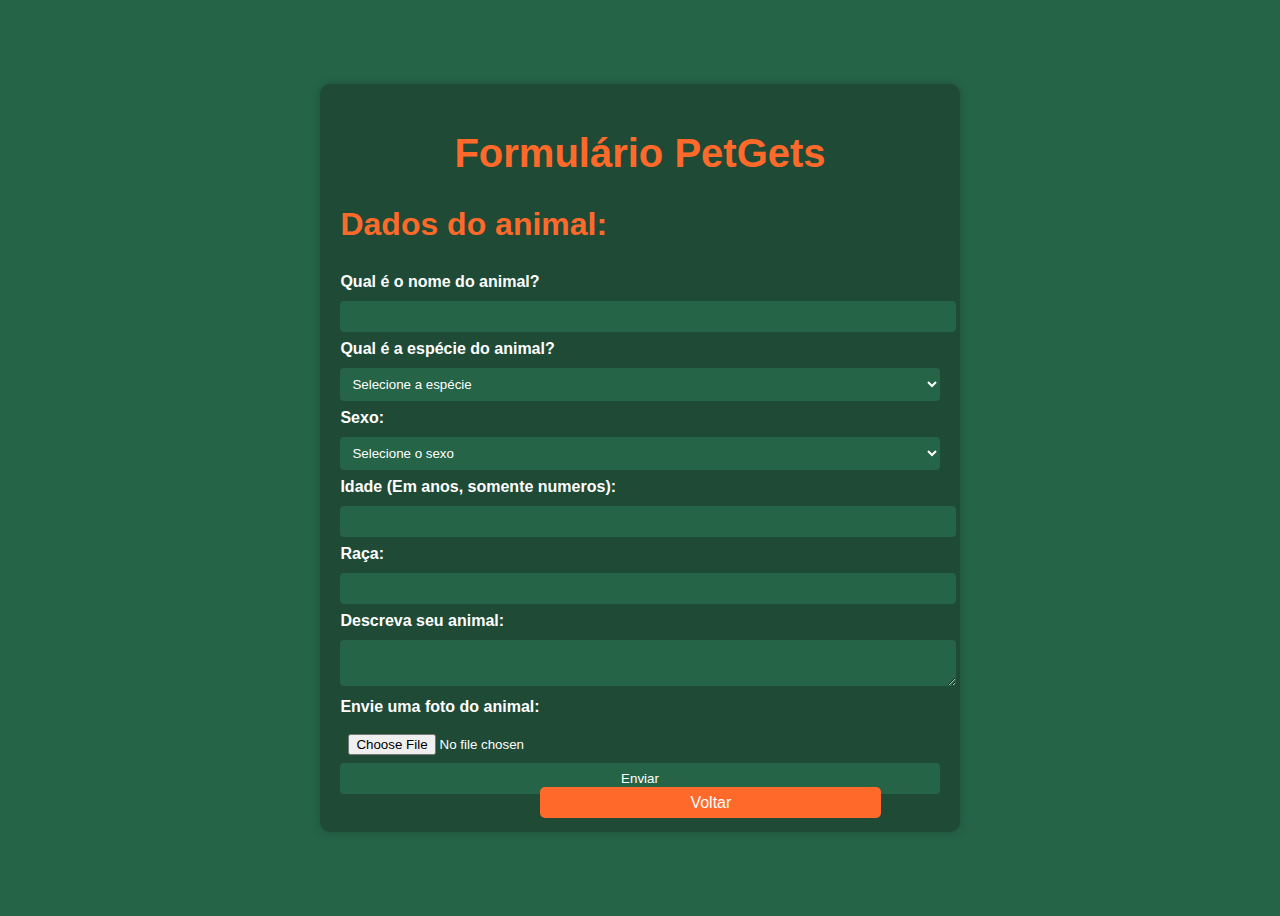
<file: PetGets/target/classes/Formulariohtml/index.html>
<!DOCTYPE html>
<html>

<head>
  <title>Formulário PetGets</title>
  <style>
    body {
      background-color: #256447;
      font-family: "kadwa", sans-serif;
      color: white;
      display: flex;
      align-items: center;
      justify-content: center;
      min-height: 100vh;
    }

    .container {

      background-color: #1e4a36;
      padding: 20px;
      border-radius: 10px;
      box-shadow: 0 0 10px rgba(0, 0, 0, 0.2);
    }

    h1 {
      color: #FF692A;
      text-align: center;
      font-weight: bold;
      font-size: 40px;
      margin-bottom: 30px;
    }

    h2 {
      color: #FF692A;
      text-align: center;
      font-weight: bold;
      font-size: 32px;
      margin-bottom: 30px;
      text-align: left;
    }

    label {
      font-family: "kadwa", sans-serif;
      font-weight: bold;
      color: white;
      display: block;
      margin-bottom: 10px;
      margin-top: 8px;
    }

    input,
    select,
    textarea {
      font-family: "kadwa", sans-serif;
      width: 100%;
      padding: 8px;
      border: none;
      border-radius: 4px;
      background-color: #256447;
      color: white;
    }

    input[type="submit"] {
      background-color: #FF692A;
      color: white;
      cursor: pointer;
      width: 49%;
    }

    input[type="cancel"] {
      background-color: #FF692A;
      color: white;
      cursor: pointer;
      width: 49%;
    }

    input[type="file"] {
      background-color: transparent;
      color: white;
    }

    a {
      width: 100px;
      margin-left: 200px;
      text-decoration: none;
      color: white;
      padding-top: 7px;
      padding-bottom: 7px;
      padding-left: 150px;
      padding-right: 150px;
      background-color: #FF692A;
      border-radius: 5px;
    }
  </style>
</head>

<body>
  <div class="container">
    <h1>Formulário PetGets</h1>
    <form id="formPetGets">


      <!-- DADOS DO ANIMAL -->
      <h2>Dados do animal:</h2>
      <label for="nome-animal">Qual é o nome do animal?</label>
      <input type="text" id="nome-animal" name="nome-animal" required><br>

      <label for="tipo">Qual é a espécie do animal?</label>
      <select id="tipo" name="tipo" required onchange="toggleOutroTipo()">
        <option value="">Selecione a espécie</option>
        <option value="Cachorro">Cachorro</option>
        <option value="Gato">Gato</option>
        <option value="Outro">Outro</option>
      </select><br>

      <div id="outroTipoContainer" style="display: none;">
        <label for="outroTipo">Qual é o tipo?</label>
        <input type="text" id="outroTipo" name="outroTipo"><br>
      </div>



      <label for="sexo">Sexo:</label>
      <select id="sexo" name="sexo" required>
        <option value="">Selecione o sexo</option>
        <option value="Macho">Macho</option>
        <option value="Fêmea">Fêmea</option>
      </select><br>

      <label for="idade">Idade (Em anos, somente numeros):</label>
      <input type="text" id="idade" name="idade" required><br>

      <label for="raca-animal">Raça:</label>
      <input type="text" id="raca-animal" name="raca-animal" required><br>

      <label for="descricao-animal">Descreva seu animal:</label>
      <textarea id="descricao-animal" name="descricao-animal" required></textarea><br>


      <label for="imagem">Envie uma foto do animal:</label>
      <input type="file" id="imagem" name="imagem"><br>

      <input type="button" value="Enviar" onclick="salvarDados()">
      <a href="../HomePage/logado.html">Voltar</a>
    </form>
  </div>


  <script src="app.js"></script>
  <script>
    function toggleOutroTipo() {
      const outroTipoContainer = document.getElementById('outroTipoContainer');
      const tipoSelect = document.getElementById('tipo');
      if (tipoSelect.value === 'Outro') {
        outroTipoContainer.style.display = 'block';
      } else {
        outroTipoContainer.style.display = 'none';
      }
    }
  </script>
</body>

</html>
</file>
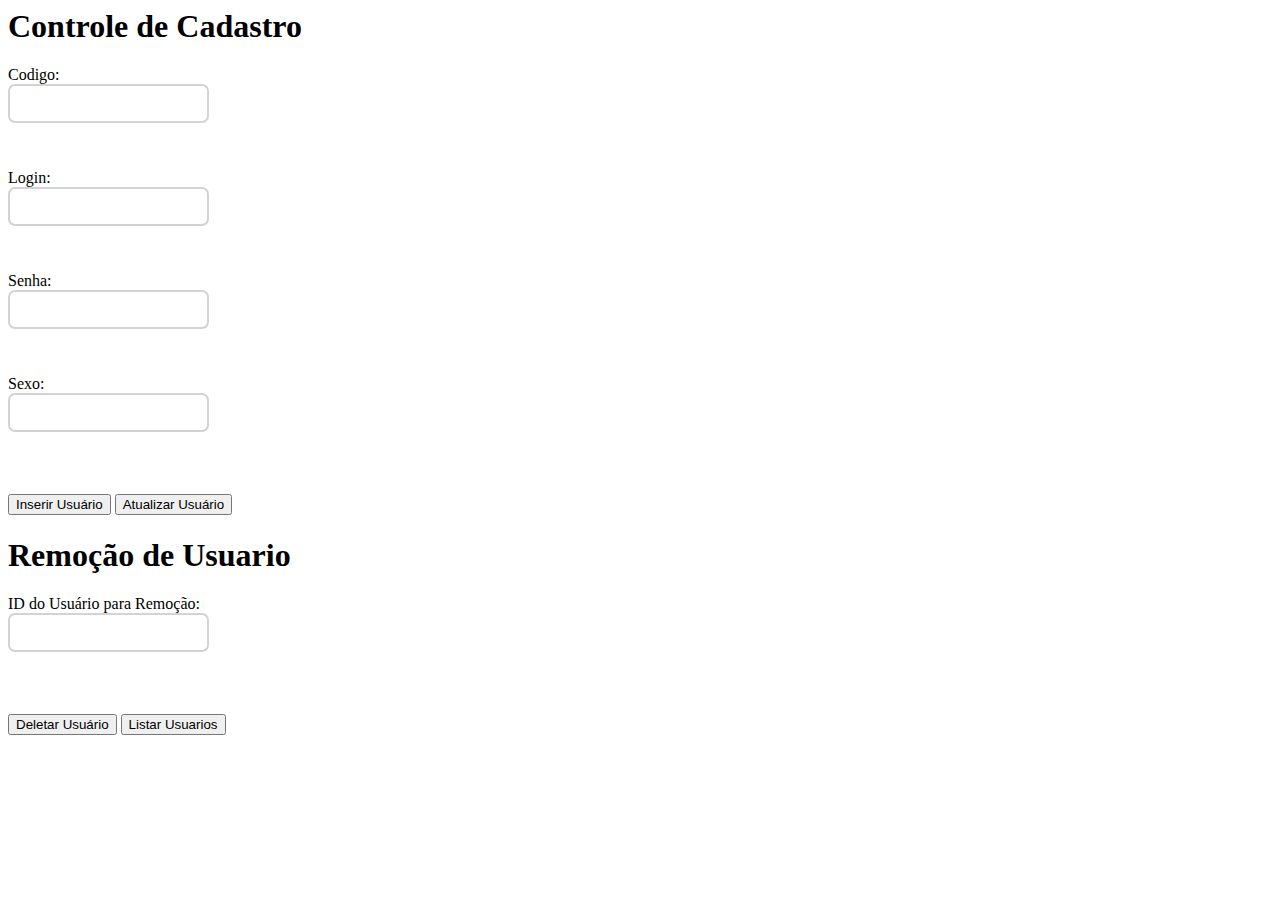
<file: PetGets/target/classes/Spark.html>
<html>
<head>
<meta content="text/html; charset = UTF-8" http-equiv="content-type">

<title>Controle de Informacoes</title>
<script src="script.js"></script>
</head>


<body>
	<h1>Controle de Cadastro</h1>
	<form id="meuForm">
	
		<label for="codigo">Codigo:</label>
        <input type="text" id="codigo" name="Codigo" required><br><br>
        
        <label for="login">Login:</label>
        <input type="text" id="login" name="Login" required><br><br>
        
        <label for="senha">Senha:</label>
        <input type="text" id="senha" name="senha" step="0.01" required><br><br>
        
        <label for="sexo">Sexo:</label>
        <input type="text" id="sexo" name="sexo" required><br><br>
        
    </form>

	<button id="inserir">Inserir Usuário</button>
	<button id="atualizar">Atualizar Usuário</button>
    
    <h1>Remoção de Usuario</h1>
    <form id = "delete">
        <label for="id_consulta">ID do Usuário para Remoção:</label>
        <input type="number" id="id_consulta" name="id_consulta" required><br><br>
        
    </form>

	<button id = "deletar">Deletar Usuário </button>

    <button id="listar" onclick="listaUsuarios" >Listar Usuarios</button>
    
	<div id="jsonContainer">


	</div>

	<style>
* {
	box-sizing: border-box;
}

body {
	background-color: white;
}


.input--main__style {
	background-color: #00FF00;
}

.input--button {
	font-weight: bold;
	font-family: Arial;
	font-size: medium;
	border-color: transparent;
	display: block;
	margin: 0px auto;
	margin-bottom: 10px;
	color: white;
}

.input--register {
	display: inline;
}

input {
	display: block;
	border-radius: 7px;
	padding: 10px;
	border-style: solid;
	border-color: lightgray;
	color: black;
	padding: 10px;
	margin-bottom: 10px;
}

form p {
	text-align: initial;
	display: inline;
	margin-left: 15px;
}

.p--nomargin {
	margin-left: 0px;
	margin-right: 10px;
}
</style>
</body>
</html>
</file>
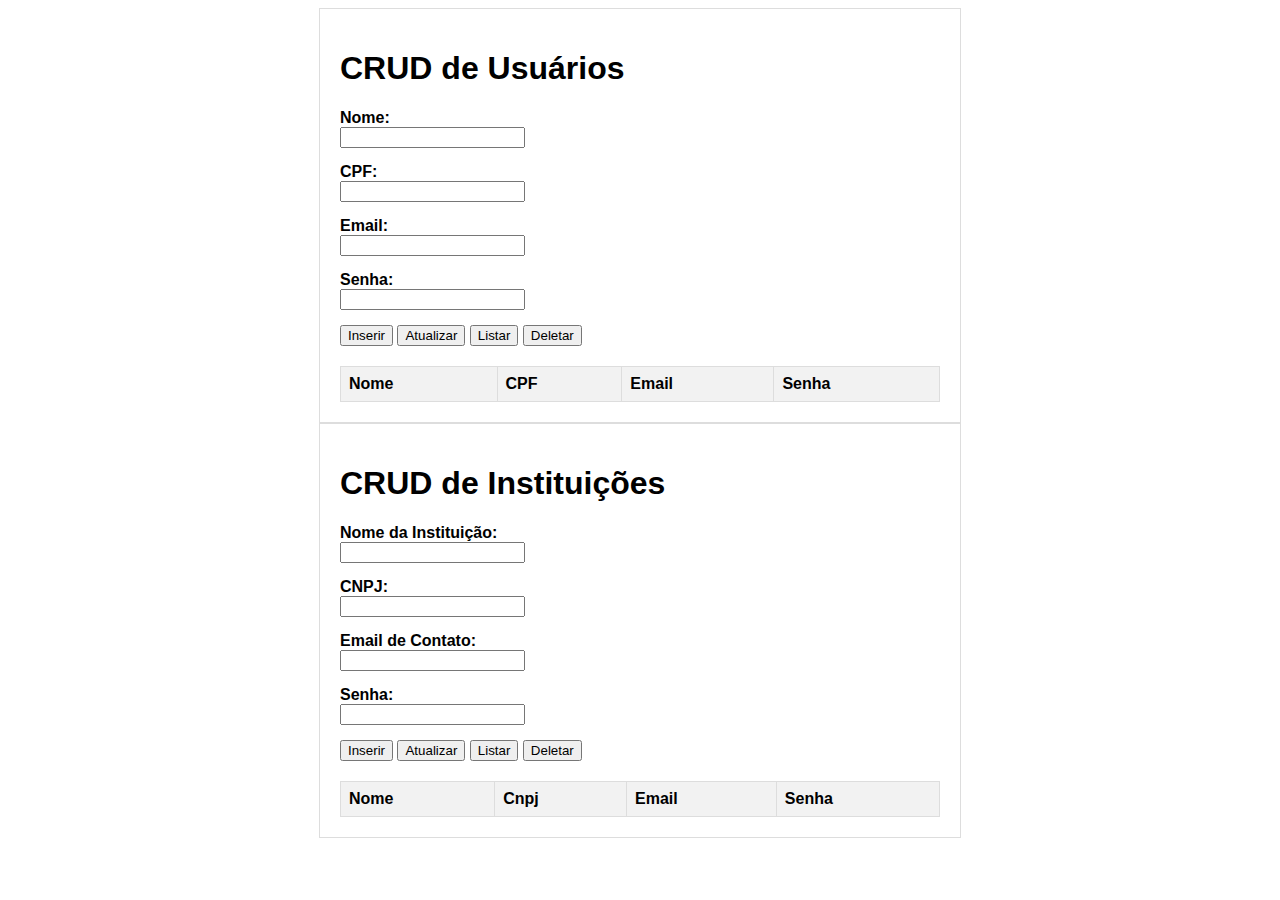
<file: PetGets/target/classes/Admin/admin.html>
<!DOCTYPE html>
<html>
<head>
    <title>CRUD de Usuários</title>
    <style>
        /* Estilos de formatação */
        body {
            font-family: Arial, sans-serif;
        }
        table {
            width: 100%;
            border-collapse: collapse;
            margin-top: 20px;
        }
        th, td {
            border: 1px solid #ddd;
            padding: 8px;
            text-align: left;
        }
        th {
            background-color: #f2f2f2;
        }
        .container {
            max-width: 600px;
            margin: 0 auto;
            padding: 20px;
            border: 1px solid #ddd;
        }
        .form-group {
            margin-bottom: 15px;
        }
        .form-group label {
            display: block;
            font-weight: bold;
        }
    </style>
</head>
<body>
    <div class ="container">
        <h1>CRUD de Usuários</h1>
        <div class="form-group">
            <label for="nome">Nome:</label>
            <input type="text" id="nomeInstituicao" class="form-control">
        </div>
        <div class="form-group">
            <label for="cpf">CPF:</label>
            <input type="text" id="cnpj" class="form-control">
        </div>
        <div class="form-group">
            <label for="email">Email:</label>
            <input type="text" id="contato" class="form-control">
        </div>
        <div class="form-group">
            <label for="senha">Senha:</label>
            <input type="text" id="senha" class="form-control">
        </div>
        <div class="form-group">
            <button onclick="insereUsuario()">Inserir </button>
            <button onclick="atualizarUsuario()">Atualizar </button>
            <button onclick="listaUsuarios()">Listar </button>
            <button onclick="deleteUsuario()">Deletar</button>
        </div>
        <table>
            <thead>
                <tr>
                    <th>Nome</th>
                    <th>CPF</th>
                    <th>Email</th>
                    <th>Senha</th>
                </tr>
            </thead>
            <tbody id="tabelaUsuarios">
                <!-- Os dados da lista de usuários serão exibidos aqui -->
            </tbody>
        </table>
    </div>

    <div class="container">
        <h1>CRUD de Instituições</h1>
        <div class="form-group">
            <label for="nomeInstituicao">Nome da Instituição:</label>
            <input type="text" id="nomeDaInstituicao" class="form-control">
        </div>
        <div class="form-group">
            <label for="cnpj">CNPJ:</label>
            <input type="text" id="cnpjInstituicao" class="form-control">
        </div>
        <div class="form-group">
            <label for="senha">Email de Contato:</label>
            <input type="text" id="emailInstituicao" class="form-control">
        </div>
        <div class="form-group">
            <label for="contato">Senha:</label>
            <input type="text" id="senhaInstituicao" class="form-control">
        </div>
        <div class="form-group">
            <button onclick="insereInstituicao()">Inserir</button>
            <button onclick="atualizarInstituicao()">Atualizar</button>
            <button onclick="listaInstituicoes()">Listar</button>
            <button onclick="deleteInstituicao()">Deletar</button>
        </div>
        <table>
            <thead>
                <tr>
                    <th>Nome</th>
                    <th>Cnpj</th>
                    <th>Email</th>
                    <th>Senha</th>
                </tr>
            </thead>
            <tbody id="tabelaInstituicoes">
                <!-- Os dados da lista de usuários serão exibidos aqui -->
            </tbody>
        </table>
    

    <script>
        
        // Dados iniciais carregado a partir do backend

        // Função para listar os usuários na tabela
    async function listaUsuarios(){
    
    var usuarios = await fetch('http://localhost:5554/usuario/list').then(data => data.json())

    usuarios = usuarios.usuarios

    const tabelaUsuarios = document.getElementById('tabelaUsuarios');


    tabelaUsuarios.innerHTML = "";

    usuarios.forEach(element => {
        const row = tabelaUsuarios.insertRow();
                const cellNome = row.insertCell(0);
                const cellCPF = row.insertCell(1);
                const cellEmail = row.insertCell(2);
                const cellSenha = row.insertCell(3);

                cellNome.innerText = element.nomeInstituicao;
                cellCPF.innerText = element.cnpj;
                cellEmail.innerText = element.contato;
                cellSenha.innerText = element.senha;
    
    });
    
    
}


async function insereUsuario(){
  var nomeInstituicao = document.getElementById("nomeInstituicao").value;
  var cnpj = document.getElementById("cnpj").value;
  var senha = document.getElementById("senha").value;
  var contato = document.getElementById("contato").value;

  // Verifica se os campos estão preenchidos
  if (nomeInstituicao && cnpj && senha && contato) {
    // Cria um objeto com os dados
    var dados = {
      nomeInstituicao: nomeInstituicao,
      cnpj: cnpj,
      senha: senha,
      contato: contato
    };

    // Converte o objeto em uma string JSON
    const options = {
      method : 'POST',
      body : JSON.stringify(dados)

    };
    
    var usuarios = await fetch('http://localhost:5554/usuario/insert', options)
    .then(response => response.json())
    .then(data => {
    console.log('Usuário inserido com sucesso:', data);
    // Você pode realizar outras ações aqui após a inserção bem-sucedida
})
.catch(error => {
    console.error('Erro ao inserir usuário:', error);
});

document.getElementById("nomeInstituicao").value ="";
document.getElementById("cnpj").value = "";
document.getElementById("senha").value = "";
document.getElementById("contato").value = "";
document.getElementById("cnpj").value = "";
}
}


function deleteUsuario(){
    let strcodigo = document.getElementById("cnpj").value;
    fetch(`http://localhost:5554/usuario/delete?cnpj=${strcodigo}`)
    .then(response => response.json())
    .then(data => {
            console.log('Usuário deletado com sucesso');
            
        })
        .catch(error => {
            console.error('Erro ao atualizar usuário:', error);
        });

}

function atualizarUsuario(){
  var nomeInstituicao = document.getElementById("nomeInstituicao").value;
  var cnpj = document.getElementById("cnpj").value;
  var senha = document.getElementById("senha").value;
  var contato = document.getElementById("contato").value;
  var dados = {
      nomeInstituicao: nomeInstituicao,
      cnpj: cnpj,
      senha: senha,
      contato: contato
    };
    const options = {
        method: 'POST',
        body : JSON.stringify(dados)
    };
    var usuarios = fetch('http://localhost:5554/usuario/update', options)
        .then(response => response.json())
        .then(data => {
            console.log('Usuário atualizado com sucesso:', data);
            
        })
        .catch(error => {
            console.error('Erro ao atualizar usuário:', error);
        });
        document.getElementById("nomeInstituicao").value ="";
        document.getElementById("cnpj").value = "";
        document.getElementById("senha").value = "";
        document.getElementById("contato").value = "";
        document.getElementById("cnpj").value = "";
}

async function listaInstituicoes() {
    var instituicoes = await fetch('http://localhost:5554/Instituicao/list').then(data => data.json());

    instituicoes = instituicoes.instituicoes;

    const tabelaInstituicoes = document.getElementById('tabelaInstituicoes');

    tabelaInstituicoes.innerHTML = "";

    instituicoes.forEach(element => {
        const row = tabelaInstituicoes.insertRow();
        const cellNome = row.insertCell(0);
        const cellCNPJ = row.insertCell(1);
        const cellContato = row.insertCell(2);
        const cellSenha = row.insertCell(3);

        cellNome.innerText = element.nomeDaInstituicao;
        cellCNPJ.innerText = element.cnpjInstituicao;
        cellContato.innerText = element.emailInstituicao;
        cellSenha.innerText = element.senhaInstituicao;
    });
}

async function insereInstituicao() {
    var nomeInstituicao = document.getElementById("nomeDaInstituicao").value;
    var cnpj = document.getElementById("cnpjInstituicao").value;
    var senha = document.getElementById("senhaInstituicao").value;
    var contato = document.getElementById("emailInstituicao").value;

    // Verifica se os campos estão preenchidos
    if (nomeInstituicao && cnpj && senha && contato) {
        // Cria um objeto com os dados
        var dados = {
            nomeDaInstituicao: nomeInstituicao,
            cnpjInstituicao: cnpj,
            senhaInstituicao: senha,
            emailInstituicao: contato
        };

        // Converte o objeto em uma string JSON
        const options = {
            method: 'POST',
            body: JSON.stringify(dados)
        };

        var instituicoes = await fetch('http://localhost:5554/Instituicao/insert', options)
            .then(response => response.json())
            .then(data => {
                console.log('Instituição inserida com sucesso:', data);
                // Você pode realizar outras ações aqui após a inserção bem-sucedida
            })
            .catch(error => {
                console.error('Erro ao inserir instituição:', error);
            });

        document.getElementById("nomeDaInstituicao").value = "";
        document.getElementById("cnpjInstituicao").value = "";
        document.getElementById("senhaInstituicao").value = "";
        document.getElementById("emailInstituicao").value = "";
    }
}

function deleteInstituicao() {
    let cnpj = document.getElementById("cnpjInstituicao").value;
    fetch(`http://localhost:5554/Instituicao/delete?cnpjInstituicao=${cnpj}`)
        .then(response => response.json())
        .then(data => {
            console.log('Instituição deletada com sucesso');
        })
        .catch(error => {
            console.error('Erro ao deletar instituição:', error);
        });
        document.getElementById("cnpjInstituicao").value = "";
}

function atualizarInstituicao() {
    var nomeInstituicao = document.getElementById("nomeDaInstituicao").value;
    var cnpj = document.getElementById("cnpjInstituicao").value;
    var senha = document.getElementById("senhaInstituicao").value;
    var contato = document.getElementById("emailInstituicao").value;

    var dados = {
        nomeDaInstituicao: nomeInstituicao,
        cnpjInstituicao: cnpj,
        senhaInstituicao: senha,
        emailInstituicao: contato
    };

    const options = {
        method: 'POST',
        body: JSON.stringify(dados)
    };
    var instituicoes = fetch('http://localhost:5554/Instituicao/update', options)
        .then(response => response.json())
        .then(data => {
            console.log('Instituição atualizada com sucesso:', data);
        })
        .catch(error => {
            console.error('Erro ao atualizar instituição:', error);
        });
        document.getElementById("nomeDaInstituicao").value = "";
        document.getElementById("cnpjInstituicao").value = "";
        document.getElementById("senhaInstituicao").value = "";
        document.getElementById("emailInstituicao").value = "";
}

    </script>
</body>
</html>
</file>
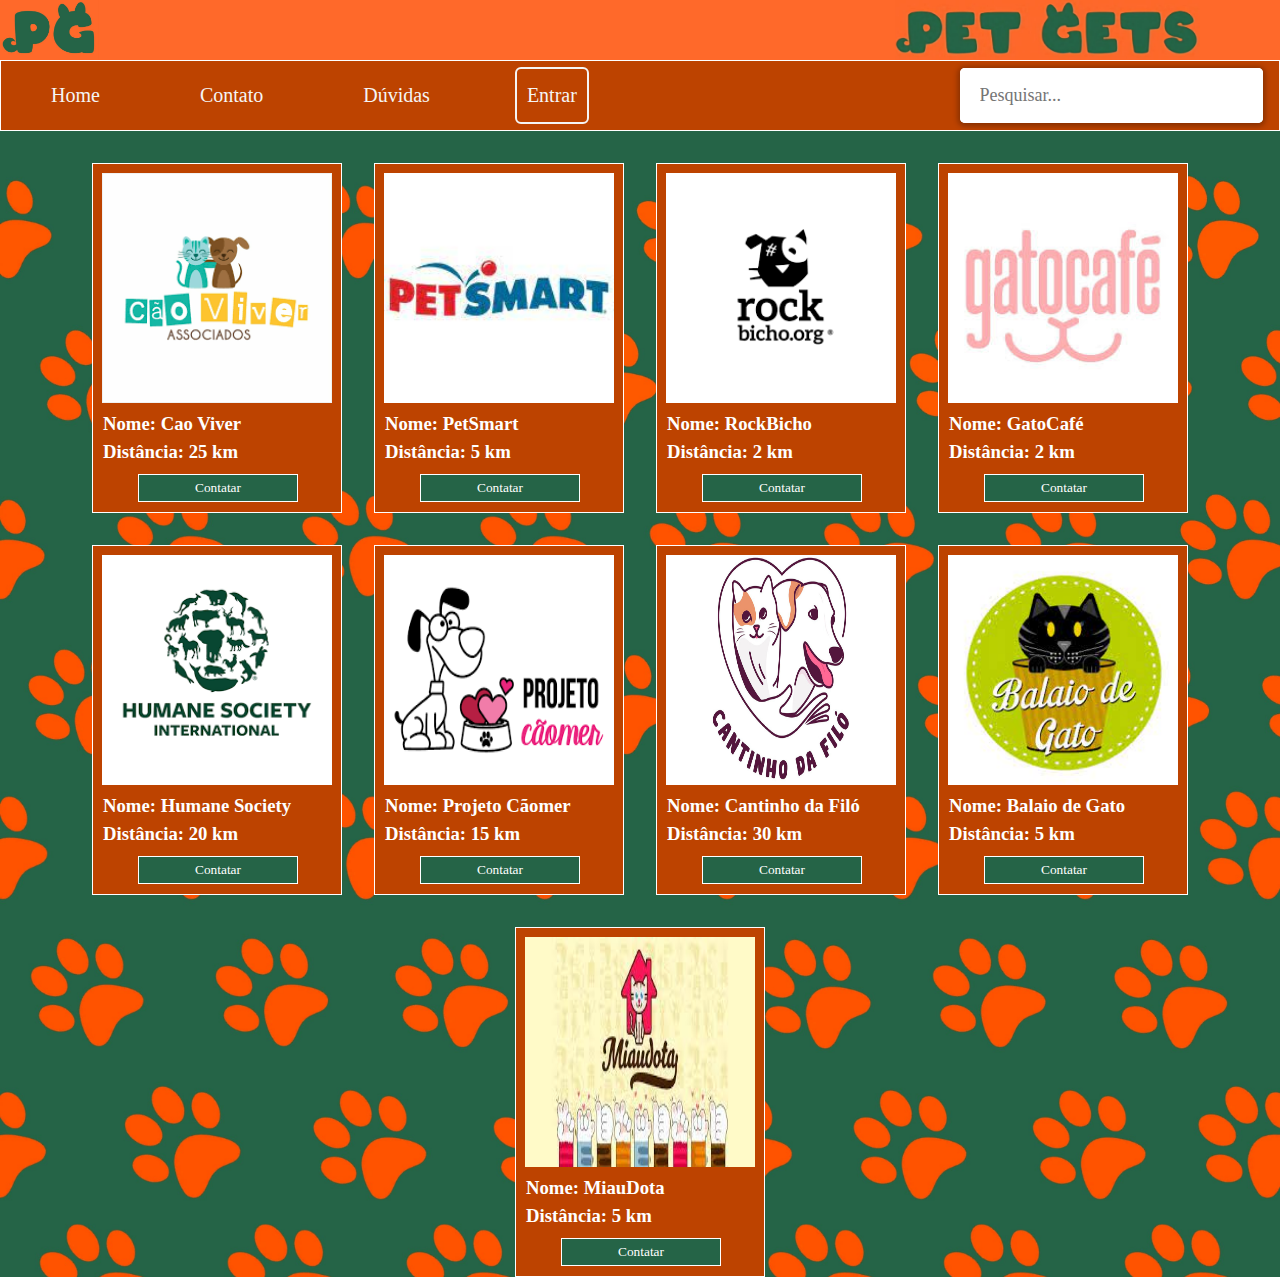
<file: PetGets/target/classes/Contatoshtml/contatos.html>
<!DOCTYPE html>
<html lang="en">
<head>
    <meta charset="UTF-8">
    <meta http-equiv="X-UA-Compatible" content="IE=edge">
    <meta name="viewport" content="width=device-width, initial-scale=1.0">
    <link rel="stylesheet" href="style.css">
    <title>PetGets</title>
</head>
<body>
    
    <header>
        <img src="../imagens/logo.jpeg" alt="logo" id="logo">
        <img src="../imagens/logomarca.jpeg" alt="logo" id="marca">
      </header>
    
      <div class="menu">
        <div class="topnav">
          <a href="../HomePage/index.html">Home</a>
          <a href="../Contatoshtml/contatos.html">Contato</a>
          <a href="../duvidashtml/duvidas.html">Dúvidas</a>
          <p> <button class="login" onclick="showCadastro()">Entrar</button>
    
          </p>
        </div>
    
        <div class="overlay"></div>
    
        <div class="cadastro hidden">
          <div class="conteudo-centralizado">
            <div class="login-form hidden">
              <ul>
                <li>
                  <p>Login</p>
                </li>
                <li><input id="loginCnpjInstituicao" type="text" placeholder="CNPJ"></li>
                <li><input id="loginSenhaInstituicao" type="password" placeholder="Senha"></li>
                <li><button class="em_desenvolvimento" id="btnLoginInstituicao" onclick="validarLogin()">Entrar</button></li>
                
              </ul>
            </div>
            <ul>
              <li>
                <p>Cadastro de Instituições</p>
              </li>
              <li><input id="nomeInstituicao1234" type="text" placeholder="Nome da Instituição"></li>
              <li><input type="text" id="cnpjInputInstituicao" placeholder="Digite o CNPJ"></li>
              <li><input type="password" id="senhaInputInstituicao" placeholder="Senha"></li>
              <li><input id="emailInstituicao" type="text" placeholder="Contato (E-mail, Telefone)"></li>
              <li><button id="criarConta" onclick="salvarDados()">Criar conta Instituição</button></li>
            </ul>
          </div>
        </div>
    
    
    
        <div class="container">
          <div class="search">
            <a class="pesquisar" href="" target="_blank"></a>
            <input type="search" id="searchInput" placeholder="Pesquisar...">
            <div class="list">
            </div>
            <div class="icon">
              <i class="fa-solid fa-magnifying-glass"></i>
            </div>
          </div>
        </div>
      </div>
        
      <div class="search-box">
        <form>
            
          </form>
    </div>
        <div class="background">
        
    </div>
</div>


   <script src="javascript.js"></script>
   
</body>
</html>
</file>
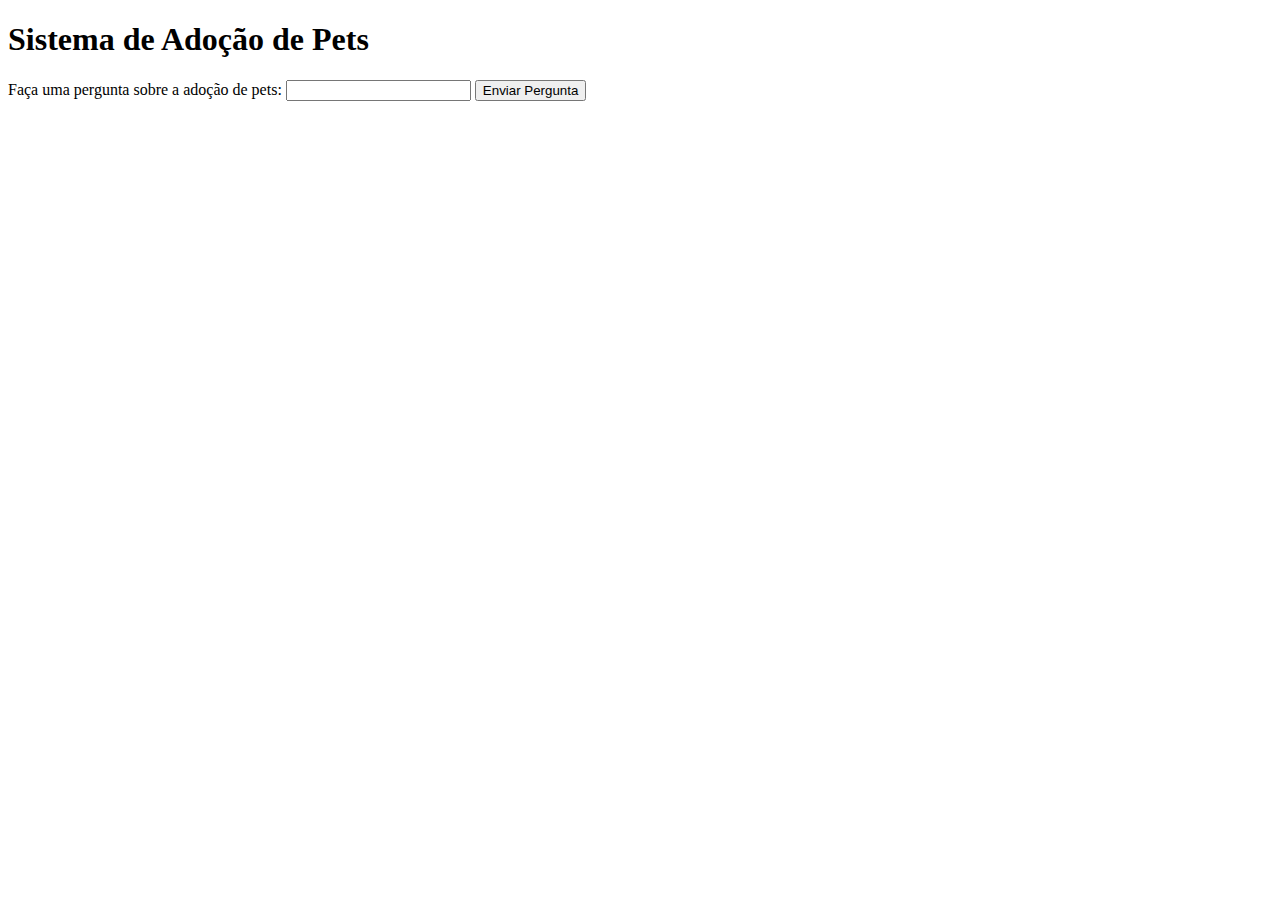
<file: PetGets/target/classes/HomePage/teste.html>
<!DOCTYPE html>
<html lang="en">
<head>
    <meta charset="UTF-8">
    <meta http-equiv="X-UA-Compatible" content="IE=edge">
    <meta name="viewport" content="width=device-width, initial-scale=1.0">
    <title>ChatGPT - Sistema de Adoção de Pets</title>
</head>
<body>

    <h1>Sistema de Adoção de Pets</h1>

    <form id="chatForm">
        <label for="pergunta">Faça uma pergunta sobre a adoção de pets:</label>
        <input type="text" id="pergunta" name="pergunta" required>
        <button type="button" onclick="enviarPergunta()">Enviar Pergunta</button>
    </form>

    <div id="respostaDoServidor"></div>

    <script>
      async function enviarPergunta() {
    var pergunta = document.getElementById("pergunta").value;
    var data = {
        pergunta: pergunta
    };

    const dados = {
        method: 'POST',
        body: JSON.stringify(data)
    };

    try {
        const response = await fetch('http://localhost:5554/gpt/pedido', dados);

        if (!response.ok) {
            throw new Error(`Erro na solicitação: ${response.status}`);
        }

        const responseData = await response.json();
        console.log(responseData);

        // Manipular a resposta recebida do servidor
        var respostaDoServidor = responseData.choices[0].message.content;
        document.getElementById("respostaDoServidor").innerHTML = "Resposta do servidor: " + respostaDoServidor;

    } catch (error) {
        console.error('Erro na solicitação:', error);
    }
}
    
    </script>

</body>
</html>
</file>
<file: PetGets/target/classes/Contatoshtml/style.css>
*{
    margin: 0;
    padding: 0;
    box-sizing: border-box;
    font-family: 'kadwa';
    text-decoration: none;
    list-style: none;

}

.background {
    background-size: cover;
    background-position: center top;
    width: 100%;
    max-width: 100%;
    height: 100vh;
}
body{
  background-image: url('../imagens/fundo1.jpg');
  background-size: cover;
}

.cabeçalho-link{
    background-color:#bd3a02 ;
    
    margin-top: 9px;
    display: flex;
    font-size: 2rem;
    gap: 3rem;
    margin-bottom: 1rem;
    border: 1px solid white;
}

.cabeçalho-link a{
    color: white;
    margin-left: 100px;
    font-weight: 700;
    transition: 0.3s;
}

.cabeçalho-link a:hover{
    color: #256447 ;
}

.background{
    display: flex;
    justify-content: center;
    flex-wrap: wrap;
    gap: 2rem;
    padding-top: 2rem;
}

.search-box{
    background: #256447;
}

.fundo-tudo{
    
    background-color: #256447;
}

.search-box {
    display: flex;
    align-items: center;
  }
  
  input[type="text"] {
    border: 1px solid white;
    background-color: transparent;
    padding: 10px;
    width: 200px;
    color: white;
  }
  
  button[type="submit"] {
    background-color: #ff692a;
    border: 1px solid white;
    color: white;
    padding: 10px;
    margin-left: 10px;
  }

  .card{
    background: #bd4300;
    width: 250px;
    height: 350px;
    border: 1px solid white;
  }

  .card-image{
    width: 230px;
    height: 230px;
    margin-left: 9px;
    margin-top: 9px;
  }

.card-content h3{
    color: white;
    margin-left: 10px;
    margin-top: 6px;
}

.card-button {
    background-color: #256447;
    border: 1px solid #fff;
    color: #fff;
    padding: 5px 10px;
    width: 160px;
    margin-left: 45px;
    margin-top: 11px;
    margin-bottom: 8px;
    transition: 0.3s;
  }

.card button:hover{
    color: #ff692a;
}

.popup {
  display: flex;
  position: fixed;
  top: 50%;
  left: 50%;
  transform: translate(-50%, -50%);
  background-color: #256447;
  border: 5px solid white;
  border-radius: 10px;
  box-shadow: 0 2px 5px rgba(0, 0, 0, 0.3);
  width: 800px; /* Ajuste a largura conforme necessário */
  max-width: 100%; /* Adicione esta linha */
}

.popup-content {
  
  padding: 20px;
  color: white;
  overflow-wrap: break-word; /* Adicione esta linha */
  max-height: 400px;
  overflow-y: auto;
}

.popup-info {
  display: flex;
  align-items: center;
}

.popup-details {
  margin-left: 20px;
}

.popup-title {
  font-size: 24px;
  margin-bottom: 10px;
}

.popup-distance {
  font-size: 16px;
  margin-bottom: 10px;
}

.popup-address,
.popup-website,
.popup-email,
.popup-phone {
  font-size: 16px;
  margin-bottom: 5px;
}

.popup-additional-info {
  display: flex;
  justify-content: center;
  margin-top: 20px;
}

.info-box {
  background-color: #256447;
  color: white;
  padding: 10px;
  margin: 0 10px;
  border-radius: 5px;
  border: 2px solid #ff692a;
}

.popup-image {
  margin-left: 20px;
  width: 200px;
  height: auto;
  border-radius: 10px;
  border: 4px solid #ff692a;
  height: 200px; 
  margin-top: 20px;
 
}

.close-button {
  position: absolute;
  top: 10px;
  right: 10px;
  background-color: transparent;
  border: none;
  font-size: 16px;
  color: white;
  cursor: pointer;
}

.card-description {
  display: none;
  margin-top: 10px;
  padding: 10px;
  background-color: #ff692a;
  color: white;
}

#search {
  border-radius: 8px
}

header {
  background-color: #ff692a;
  height: 60px;
  width: 100%;
  display: flex;
  justify-content: left;
}

#marca {
  position: relative;
  left: 86%;
  transform: translateX(-100%);
}

@media screen and (max-width: 600px) {
  #marca {
      left: 0;
      transform: none;
  }
}

.menu {
  background-color: #bd4300;
  overflow: hidden;
  margin: 0px;
  padding: 0px;
  border: thin solid white;
  display: flex;
  align-items: center;
}


.menu a {
  font-family: 'Kadwa';
  float: left;
  display: block;
  text-align: center;
  text-decoration: none;
  color: whitesmoke;
  padding: 23px 50px;
  font-size: 20px;
  font-weight: bold;
  font-weight: 400;

}

.menu p {
  margin: 0 0;
  font-family: 'Kadwa';
  float: left;
  display: block;
  text-align: center;
  text-decoration: none;
  color: whitesmoke;
  padding: 21px 50px;
  font-size: 20px;
  font-weight: bold;
  font-weight: 400;

}

.login {
  font-family: 'Kadwa';
  float: left;
  display: block;
  text-align: center;
  text-decoration: none;
  color: whitesmoke;
  font-size: 20px;
  font-weight: bold;
  font-weight: 400;
  background-color: #bd4300;
  border-radius: 6px;
  padding: 15px 10px;
  margin: -15px;
  border: 2px solid;
  
}

.login:hover {
  background-color: #256447;
}

.overlay {
  position: fixed;
  top: 0;
  left: 0;
  width: 100%;
  height: 100%;
  background-color: rgba(0, 0, 0, 0.5);
  z-index: 999;
  display: none;
  
}

.cadastro {
  position: fixed;
  top: 50%;
  left: 50%;
  transform: translate(-50%, -50%);
  background-color: #ffffffb7;
  padding: 20px;
  z-index: 1000;
  border-radius: 10px;

  opacity: 0;
  transition: opacity 0.35s ease-in-out;
}

.cadastro.show {
  opacity: 1; /* Quando a classe "show" for adicionada, a tela de cadastro será exibida */
}

.cadastro ul {
  text-decoration: none;
  list-style: none;
  margin: 0px 0px;
  padding: 0px 0px;
}

.cadastro a {
  color: #256447;
  
}

.conteudo-centralizado {
  text-align: center;
}

.conteudo-centralizado a {
  display: block;
  text-align: left;
}

.cadastro ul li p {
  background-color: #ff692a;
  border-radius: 6px;
  
}

.cadastro ul li p {
  margin: 10px;
  
  
}

.cadastro ul li {
  margin: 10px;
}

.cadastro input {
  background-color: #ffffffab;
  padding: 20px;
  z-index: 1000;
  border-radius: 10px;
  color: black;
}

.cadastro button {
  border: thin solid white;
  padding: 20px;
  background-color: #256447;
  color: white;
  border-radius: 6px;

}

.cadastro.hidden {
  display: none;
}

button.login:hover {
  cursor:pointer
}

.login-form ul li p {
  text-align: center;
  align-items: center;
  float: none;
}

.menu a:hover {
  background-color: #256447;
  color: white;
}

.topnav {
  width: 75%;
}

.topnav input[type=text] {
  float: right;
  padding: 6px;
  border: none;
  margin-top: 12px;
  margin-right: 16px;
  font-size: 17px;
  display: flex;
  flex-direction: column;
  align-items: center;
}

.container {
  display: flex;
  flex-direction: column;
  align-items: center;
  max-width: 410px;
  background-color: #FFFFFF;
  border-radius: 5px;
  margin: 5px 0px;

}

.container .search {
  background: #FFFFFF;
  width: 100%;
  border-radius: 5px;
  position: relative;
  box-shadow: 0px 1px 5px 3px rgba(0, 0, 0, 0.20);
}

.search input {
  height: 55px;
  width: 100%;
  outline: none;
  border: none;
  border-radius: 5px;
  padding: 0 60px 0 20px;
  font-size: 18px;
  box-shadow: 0px 1px 5px rgba(0, 0, 0, 0.10);
}

.search .list {
  padding: 0;
  opacity: 0;
  pointer-events: none;
  max-height: 280px;
  overflow-y: auto;
}

.list li {
  list-style: none;
  padding: 8px 12px;
  display: none;
  width: 100%;
  cursor: default;
  border-radius: 3px;
}

.list li:hover {
  background: #efefef;
}

.search .icon {
  position: absolute;
  right: 0px;
  top: 0px;
  height: 55px;
  width: 55px;
  text-align: center;
  line-height: 55px;
  font-size: 20px;
  color: black;
  cursor: pointer;
}

a.pesquisar {
  padding: 0px;
}

button a{
  text-decoration: none;
  color:white;
}
</file>
